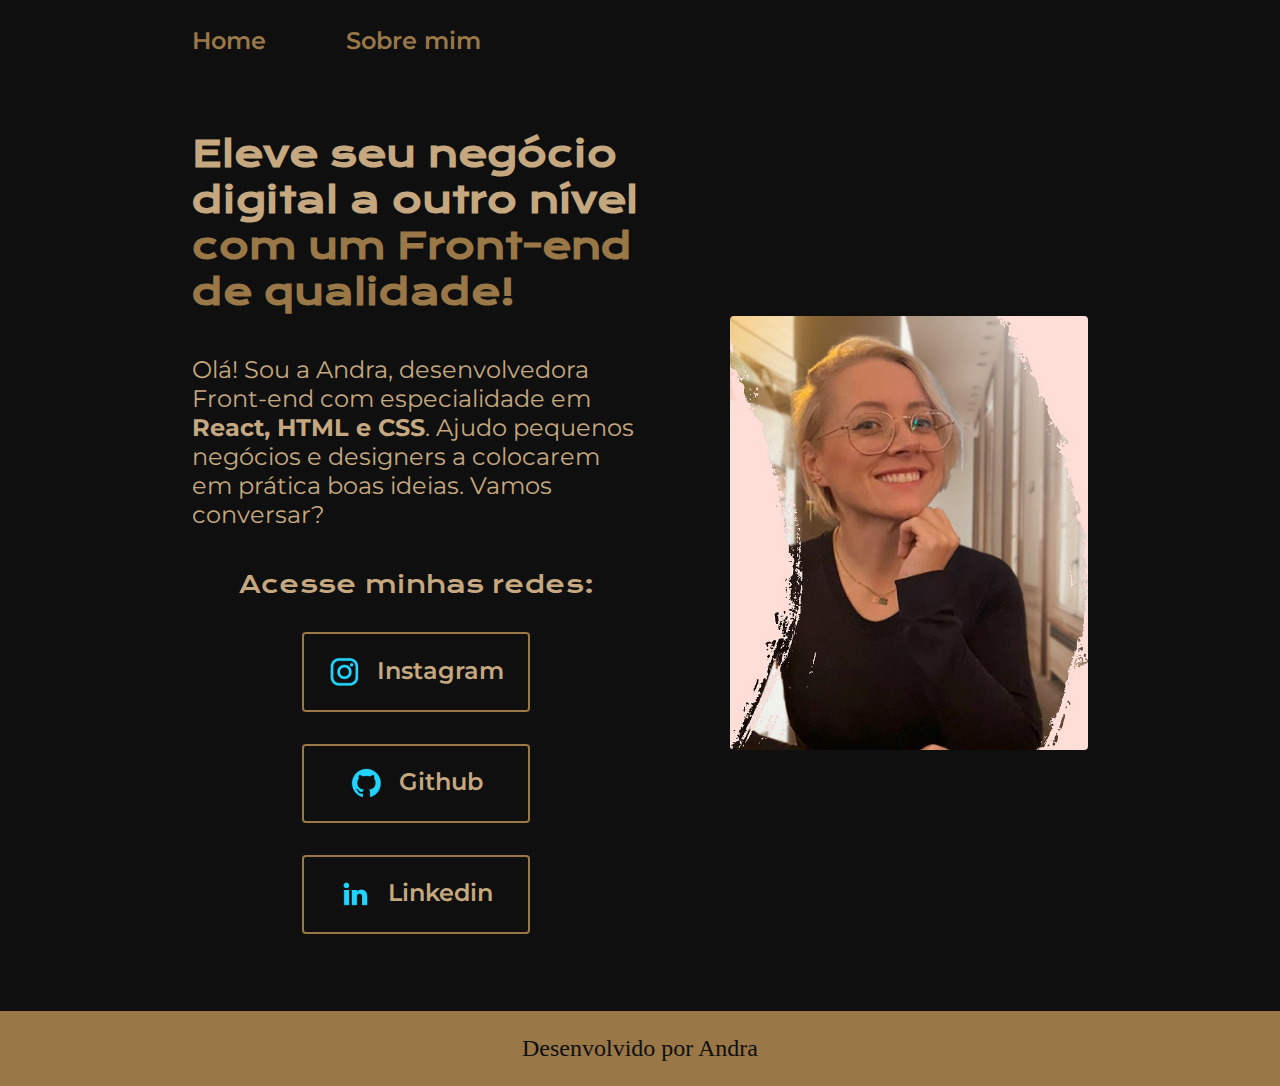
<file: index.html>
<!DOCTYPE html>
<html lang="pt-br">
<head>
    <meta charset="UTF-8">
    <meta http-equiv="X-UA-Compatible" content="IE=edge">
    <meta name="viewport" content="width=device-width, initial-scale=1.0">
    <title>Portfolio</title>
    <link rel="stylesheet" href="./styles/style.css">
</head>

<body>
    <header class="cabecalho">
        <nav class="cabecalho__menu">
            <a class="cabecalho__menu__link" href="index.html">Home</a>
            <a class="cabecalho__menu__link" href="about.html">Sobre mim</a>
        </nav>
    </header>
    <main class="apresentacao">
        <section class="apresentacao__conteudo">
            <h1 class="apresentacao__conteudo__titulo">Eleve seu negócio digital a outro nível <strong class="titulo-destaque">com um Front-end de qualidade!</strong></h1>
            <p class="apresentacao__conteudo__texto"> Olá! Sou a Andra, desenvolvedora Front-end com especialidade em <strong class="">React, HTML e CSS</strong>. Ajudo pequenos negócios e designers a colocarem em prática boas ideias. Vamos conversar?
            </p>
            <div class="apresentacao__links">
                <h2 class="apresentacao__links__subtitulo" >Acesse minhas redes:</h2>
                <a class="apresentacao__links__navegacao" href="https://instagram.com/an.andraa.d">
                    <img src="./assets/instagram.png">
                    Instagram
                </a>
                <a class="apresentacao__links__navegacao" href="https://github.com/andra107">
                    <img src="./assets/github.png">
                    Github
                </a>
                <a class="apresentacao__links__navegacao" href="https://www.linkedin.com/in/andra-de-andrade-949293175/">
                   <img src="./assets/linkedin.png">
                    Linkedin
                </a>
            </div>
        </section>
        <img class="apresentacao__imagem" src="./assets/andra.jpg" alt="Foto da Andra">
    </main>
    <footer class="rodape">
        <p>Desenvolvido por Andra</p>
    </footer>
</body>
</html>
</file>
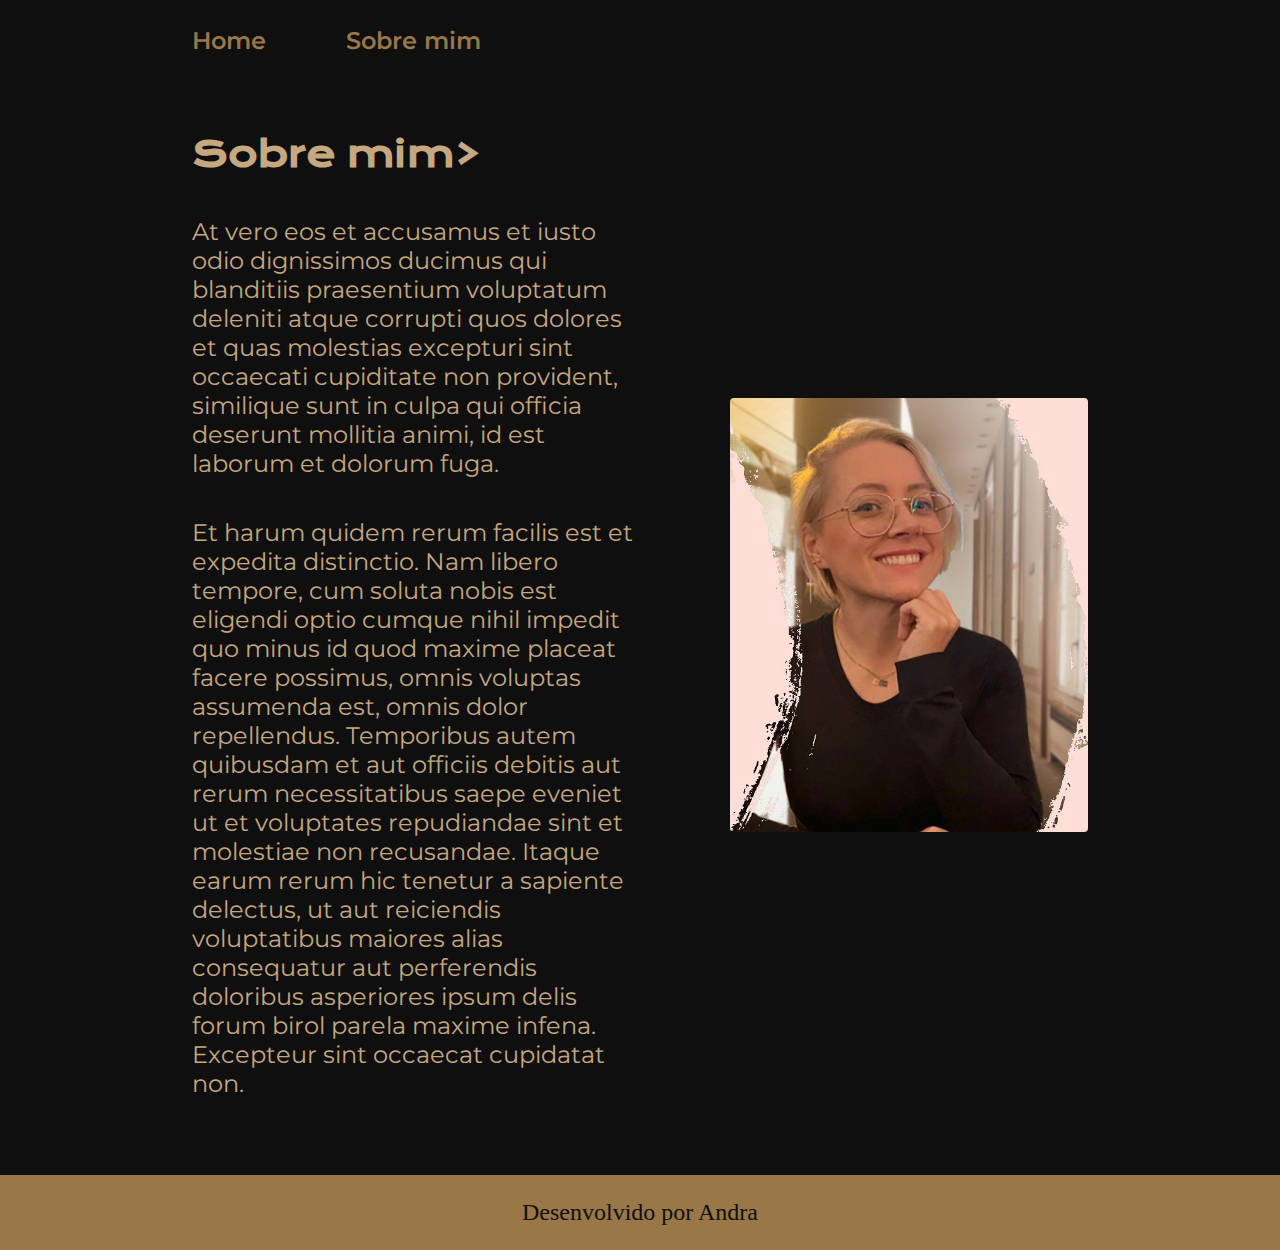
<file: about.html>
<!DOCTYPE html>
<html lang="pt-br">
<head>
    <meta charset="UTF-8">
    <meta http-equiv="X-UA-Compatible" content="IE=edge">
    <meta name="viewport" content="width=device-width, initial-scale=1.0">
    <title>Sobre mim</title>
    <link rel="stylesheet" href="./styles/style.css"
</head>
<body>
    <header class="cabecalho">
        <nav class="cabecalho__menu">
            <a class="cabecalho__menu__link" href="index.html">Home</a>
            <a class="cabecalho__menu__link" href="about.html">Sobre mim</a>
        </nav>
    </header>
   <main class="apresentacao">
    <section class="apresentacao__conteudo">
        <h1 class="apresentacao__conteudo__titulo">Sobre mim></h1>
       <p class="apresentacao__conteudo__texto">At vero eos et accusamus et iusto odio dignissimos ducimus qui blanditiis praesentium voluptatum deleniti atque corrupti quos dolores et quas molestias excepturi sint occaecati cupiditate non provident, similique sunt in culpa qui officia deserunt mollitia animi, id est laborum et dolorum fuga.</p>
       <p class="apresentacao__conteudo__texto">Et harum quidem rerum facilis est et expedita distinctio. Nam libero tempore, cum soluta nobis est eligendi optio cumque nihil impedit quo minus id quod maxime placeat facere possimus, omnis voluptas assumenda est, omnis dolor repellendus. Temporibus autem quibusdam et aut officiis debitis aut rerum necessitatibus saepe eveniet ut et voluptates repudiandae sint et molestiae non recusandae. Itaque earum rerum hic tenetur a sapiente delectus, ut aut reiciendis voluptatibus maiores alias consequatur aut perferendis doloribus asperiores ipsum delis forum birol parela maxime infena. Excepteur sint occaecat cupidatat non.</p>
    </section>
    <img class="apresentacao__imagem" src="./assets/andra.jpg" alt="Foto da Andra">
   </main>
   <footer class="rodape">
    <p>Desenvolvido por Andra</p>
</footer>
</body>
</html>
</file>
<file: styles/style.css>
@import url('https://fonts.googleapis.com/css2?family=Krona+One&family=Montserrat:wght@400;600&display=swap');

* {
    margin: 0;
    padding: 0;
}

:root {
    --cor-primaria: #0F0F0F;
    --cor-secundaria: #C5A880;
    --cor-terciaria: #997747;
    --cor-hover: #1b1b1a;

    --fonte-primaria: 'Krona One', sans-serif;
    --fonte-secundaria: 'Montserrat', sans-serif;
}
body {
    box-sizing: border-box;
    background-color: var(--cor-primaria);
    color: var(--cor-secundaria);
}

.cabecalho{
padding: 2% 0% 0% 15%;
}

.cabecalho__menu{
    display: flex;
    gap: 5rem;
}

.cabecalho__menu__link{
    font-family: var(--fonte-secundaria);
    font-size: 1.5rem;
    font-weight: 600;
    color: var(--cor-terciaria);
    text-decoration: none;
}

.apresentacao {
    padding: 6% 15%;
    display: flex;
    align-items: center;
    justify-content: space-between;
    gap: 82px;
}

.apresentacao__conteudo{
    width: 50%;
    display: flex;
    flex-direction: column;
    gap: 2.5rem;
}

.apresentacao__conteudo__titulo{
    font-size: 2.25rem;
    font-family: var(--fonte-primaria);
}

.titulo-destaque {
    color: var(--cor-terciaria);
}

.apresentacao__conteudo__texto{
    font-size: 1.5rem;
    font-family: var(--fonte-secundaria);
}

.apresentacao__links{
    display: flex;
    flex-direction: column;
    justify-content: space-between;
    align-items: center;
    gap: 2rem;
}

.apresentacao__links__subtitulo{
    font-family: var(--fonte-primaria);
    font-weight: 400;
    font-size: 1.5rem;
}    

.apresentacao__links__navegacao{
   display: flex;
   justify-content: center;
   gap: 1rem;
   border: 2px solid var(--cor-terciaria);;
   width: 50%;
   text-align: center;
   border-radius:  0.25rem;
   font-size: 1.5rem;
   font-weight: 600;
   padding: 1.35rem 0;
   text-decoration: none;
   color: var(--cor-secundaria);
   font-family: var(--fonte-secundaria);
}

.apresentacao__links__link:hover{
    background-color: var(--cor-hover);
}

.apresentacao__imagem{
    width: 40%;
    border-radius: 0.25rem;
}

.rodape{
    color: var(--cor-primaria);
    background-color: var(--cor-terciaria);;
    padding: 1.5rem;
    text-align: center;
    font-family: var(--cor-secundaria);
    font-size: 1.5rem;
    font-weight: 400;
}

@media (max-width: 1200px) {
    
    .cabecalho{
        padding: 10%;
    }
    
    .cabecalho__menu{
        justify-content: center;
    }

    .apresentacao{
        flex-direction: column-reverse;
        padding: 5%;
    }
    .apresentacao__conteudo{
        width: auto;
    }
    
}
</file>
